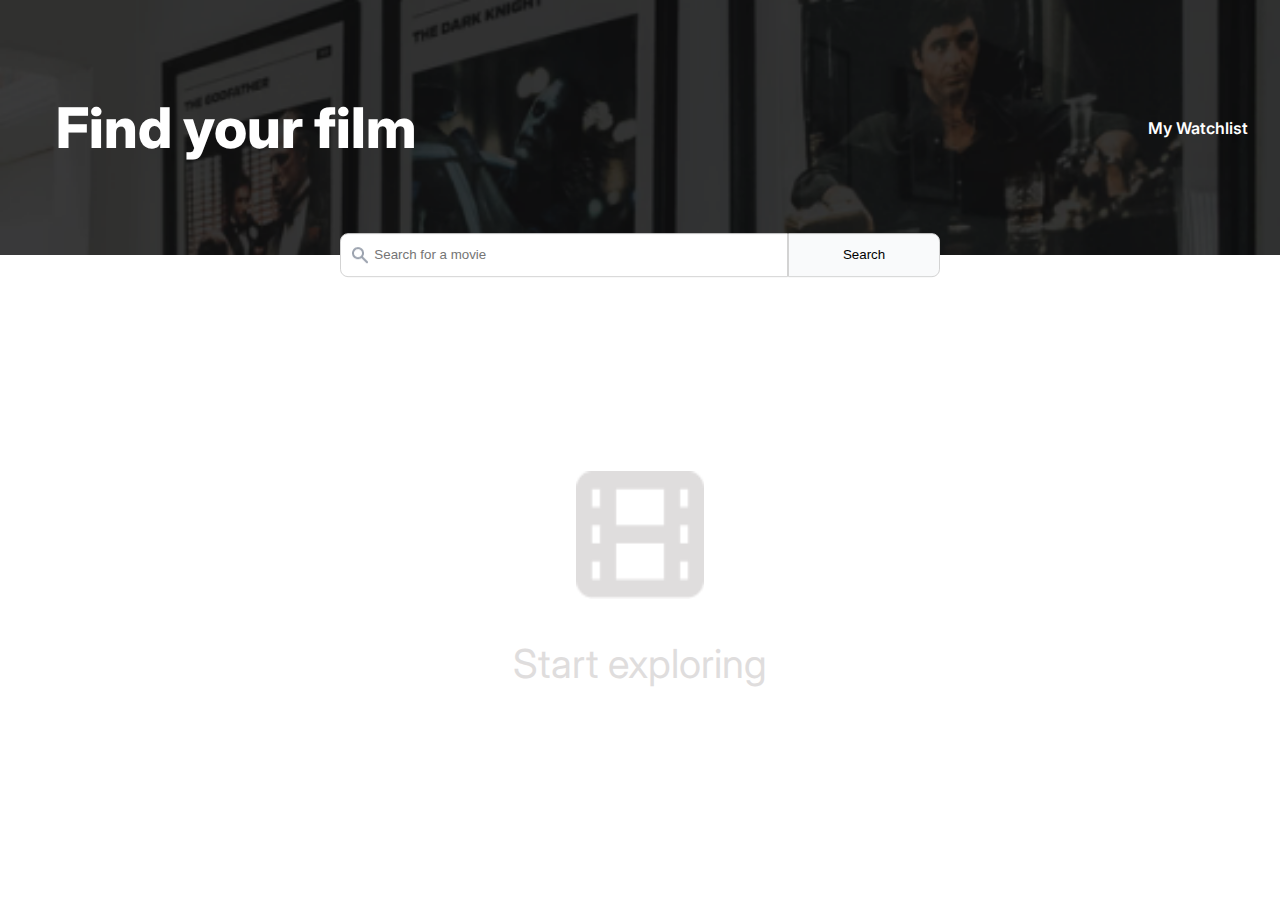
<file: index.html>
<!DOCTYPE html>
<html lang="en">

<head>
    <meta charset="UTF-8">
    <meta name="viewport" content="width=device-width, initial-scale=1.0">
    <title>Movie Watchlist</title>
    <link rel="stylesheet" href="index.css">
    <link rel="preconnect" href="https://fonts.googleapis.com">
    <link rel="preconnect" href="https://fonts.gstatic.com" crossorigin>
    <link href="https://fonts.googleapis.com/css2?family=Inter:wght@100..900&display=swap" rel="stylesheet">
</head>

<body>
    <div class="container">
        <div class="header">
            <h1>Find your film</h1>
            <div class="watchlist"><a href="watchlist.html">My Watchlist</a></div>
        </div>

        <div class="search-section">
            <form role="search" class="search-form" id="search-form">
                <input type="search" id="searchbox" class="searchbox" name="q" placeholder="Search for a movie" required>
                <button type="submit" id="search-button" class="search-button">Search</button>
            </form>
        </div>
        <div class="content" id="content">
            <img src="images/FilmIcon.png" alt="Film Icon" class="film-icon">
            <p class="content-placeholder">Start exploring</p>
        </div>
        <script type="module" src="index.js"></script>
</body>

</html>
</file>
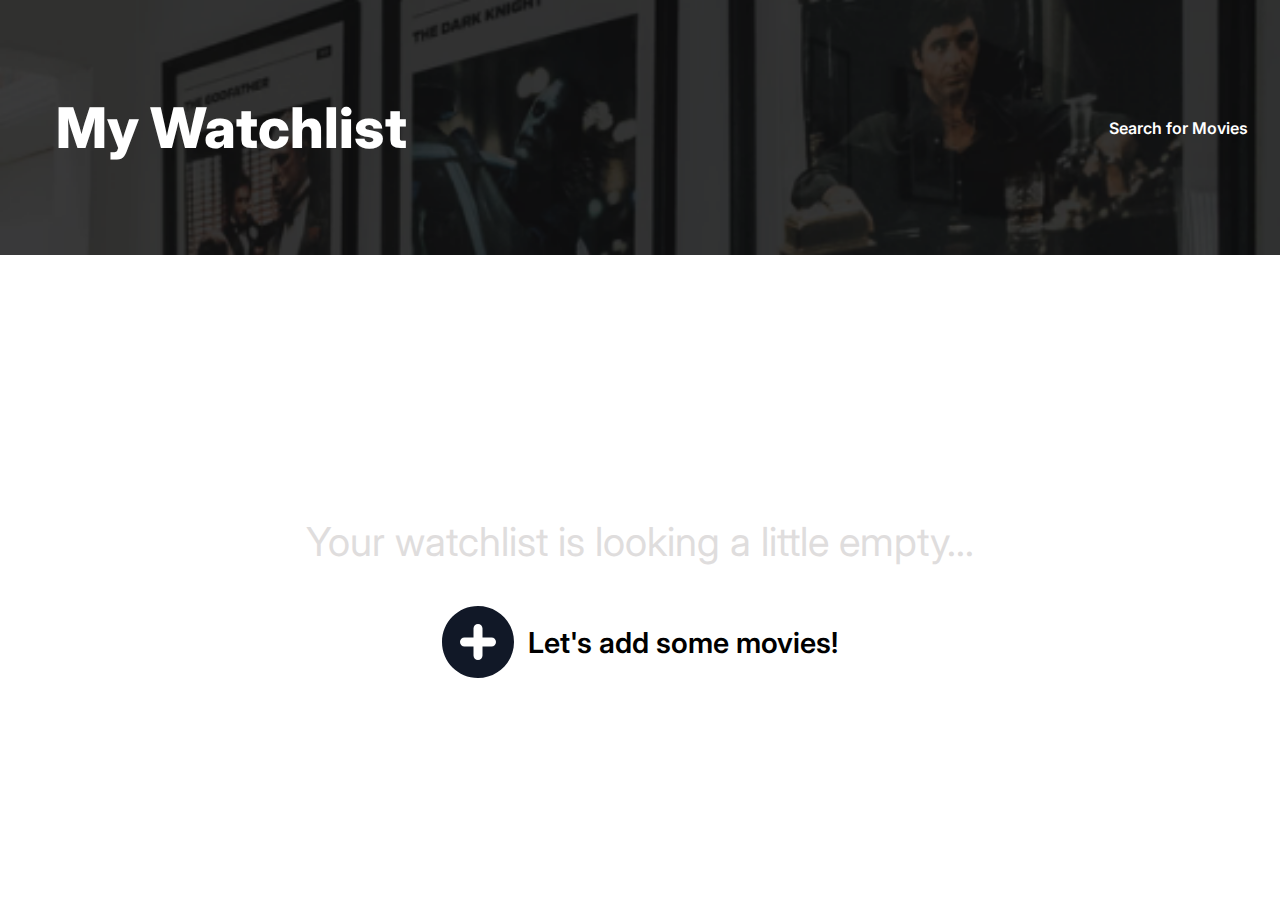
<file: watchlist.html>
<!DOCTYPE html>
<html lang="en">

<head>
    <meta charset="UTF-8">
    <meta name="viewport" content="width=device-width, initial-scale=1.0">
    <title>My Watchlist</title>
    <link rel="stylesheet" href="index.css">
    <link rel="preconnect" href="https://fonts.googleapis.com">
    <link rel="preconnect" href="https://fonts.gstatic.com" crossorigin>
    <link href="https://fonts.googleapis.com/css2?family=Inter:wght@100..900&display=swap" rel="stylesheet">
</head>

<body>
    <div class="container">
        <div class="header">
            <h1>My Watchlist</h1>
            <div class="movie-search"><a href="index.html">Search for Movies</a></div>
        </div>

        <div class="content" id="content">
        </div>
        <script type="module" src="watchlist.js"></script>
</body>

</html>
</file>
<file: index.css>
body, html {
    margin: 0;
    padding: 0;
    height: 100%;
    font-family: "Inter", sans-serif;
    max-width: 100%;
    overflow-x: hidden;
}

.container {
    height: 100%;
    display: flex;
    flex-direction: column;
}

.header {
    flex: 0 0 auto;
    display: flex;
    justify-content: space-between;
    align-items: center;
    background-image: url('images/background.png');
    background-size: cover;
    background-position: center;
    background-color: #0E0E0E;
    color: #FFFFFF;
    width: 100%;
}

.header h1 {
    font-weight: 800;
    font-size: 3.5rem;
    padding: 1em;
}

.watchlist {
    padding: 2em;
    font-weight: 600;
}

.watchlist a {
    text-decoration: none;
    color: #FFFFFF;
    cursor: pointer;
    user-select: none;
}

.movie-search {
    padding: 2em;
    font-weight: 600;
}

.movie-search a {
    text-decoration: none;
    color: #FFFFFF;
    cursor: pointer;
    user-select: none;
}

.search-section {
    flex: 0 0 auto;
    position: relative;
    transform: translateY(-50%);
    width: 80%;
    max-width: 600px;
    margin: 0 auto;
}

.search-form {
    display: flex;
    width: 100%;
}

.searchbox {
    flex: 4;
    background-color: white;
    border: solid lightgray 1px;
    border-top-left-radius: 0.5rem;
    border-bottom-left-radius: 0.5rem;
    padding: 1em 2em 1em 2.5em;
}

.search-button {
    flex: 1;
    background-color: #F9FAFB;
    border: solid lightgray 1px;
    cursor: pointer;
    padding: 1em 2em;
    border-top-right-radius: 0.5rem;
    border-bottom-right-radius: 0.5rem;
}

.search-form::before {
    content: "";
    position: absolute;
    top: 50%;
    left: 0.6em; /* Adjust as needed */
    transform: translateY(-50%);
    width: 20px;
    height: 20px;
    background-image: url('images/Search.png');
    background-size: cover;
    background-repeat: no-repeat;
    z-index: 1;
}

.content {
    flex: 1 0 auto;
    display: flex;
    flex-direction: column;
    justify-content: center;
    align-items: center;
    width: 100%;
    overflow-y: auto;
}

.film-icon {
    width: 8em;
    height: 8em;
}

.add-some-movies {
    font-size: 1.8rem;
    font-weight: 600;
}

.add-some-movies a {
    text-decoration: none;
    color: black;
    cursor: pointer;
    user-select: none;
    display: flex;
    align-items: center;
}

.content-placeholder {
    font-size: 2.5rem;
    color: #DFDDDD;
}

.no-results {
    font-size: 2rem;
    font-weight: 600;
    color: #DFDDDD;
    width: 80%;
}


.movie-card {
    display: grid;
    grid-template-areas:
        "poster title"
        "poster details"
        "poster plot";
    grid-template-columns: 1fr 3fr;
    grid-template-rows: 1fr auto auto;

    width: 90%;
    max-width: 900px;  /* Adjust as needed */
    margin: 1em 0;
}

.movie-poster-container {
    grid-area: poster;
    display: flex;
    justify-content: center;
    align-items: center;
}

.movie-poster {
    width: 9em;
    height: 13.5em;
    object-fit: cover;
    padding: 1em;
    border-radius: 1em;
}

.movie-info {
    display: flex;
    flex-direction: column;
    justify-content: flex-start;
    align-items: flex-start;
}

.movie-title-container {
    grid-area: title;
    display: flex;
    flex-wrap: wrap;
    align-items: center;
    justify-content: flex-start;
}

.movie-title {
    font-size: 1.6rem;
    padding-bottom: 0;
}

.movie-rating {
    font-size: 1.2rem;
    padding-left: 0.75em
}

.movie-details {
    grid-area: details;
    display: flex;
    flex-wrap: wrap;
    align-items: center;
    justify-content: flex-start;
}

.movie-runtime {
    padding: 0.5em 0;
}

.movie-genre {
    padding: 0.5em 1.5em;
}

.add-to-watchlist {
    padding: 0.5em 1.5em;
    display: flex;
    align-items: center;
    cursor: pointer;
    user-select: none;
    transition: opacity 0.3s ease;
}

.add-to-watchlist:hover {
    opacity: 0.8;
}

.add-to-watchlist:active {
    opacity: 0.6;
}

.plus-sign {
    width: 1.2em;
    height: 1.2em;
    padding-right: 0.5em;
}

.big-plus-sign {
    width: 2.5em;
    height: 2.5em;
    padding-right: 0.5em;
}


.movie-plot {
    grid-area: plot;
    color: #6B7280;
    padding: 0.5em 0;
    line-height: 1.5rem;
}
</file>
